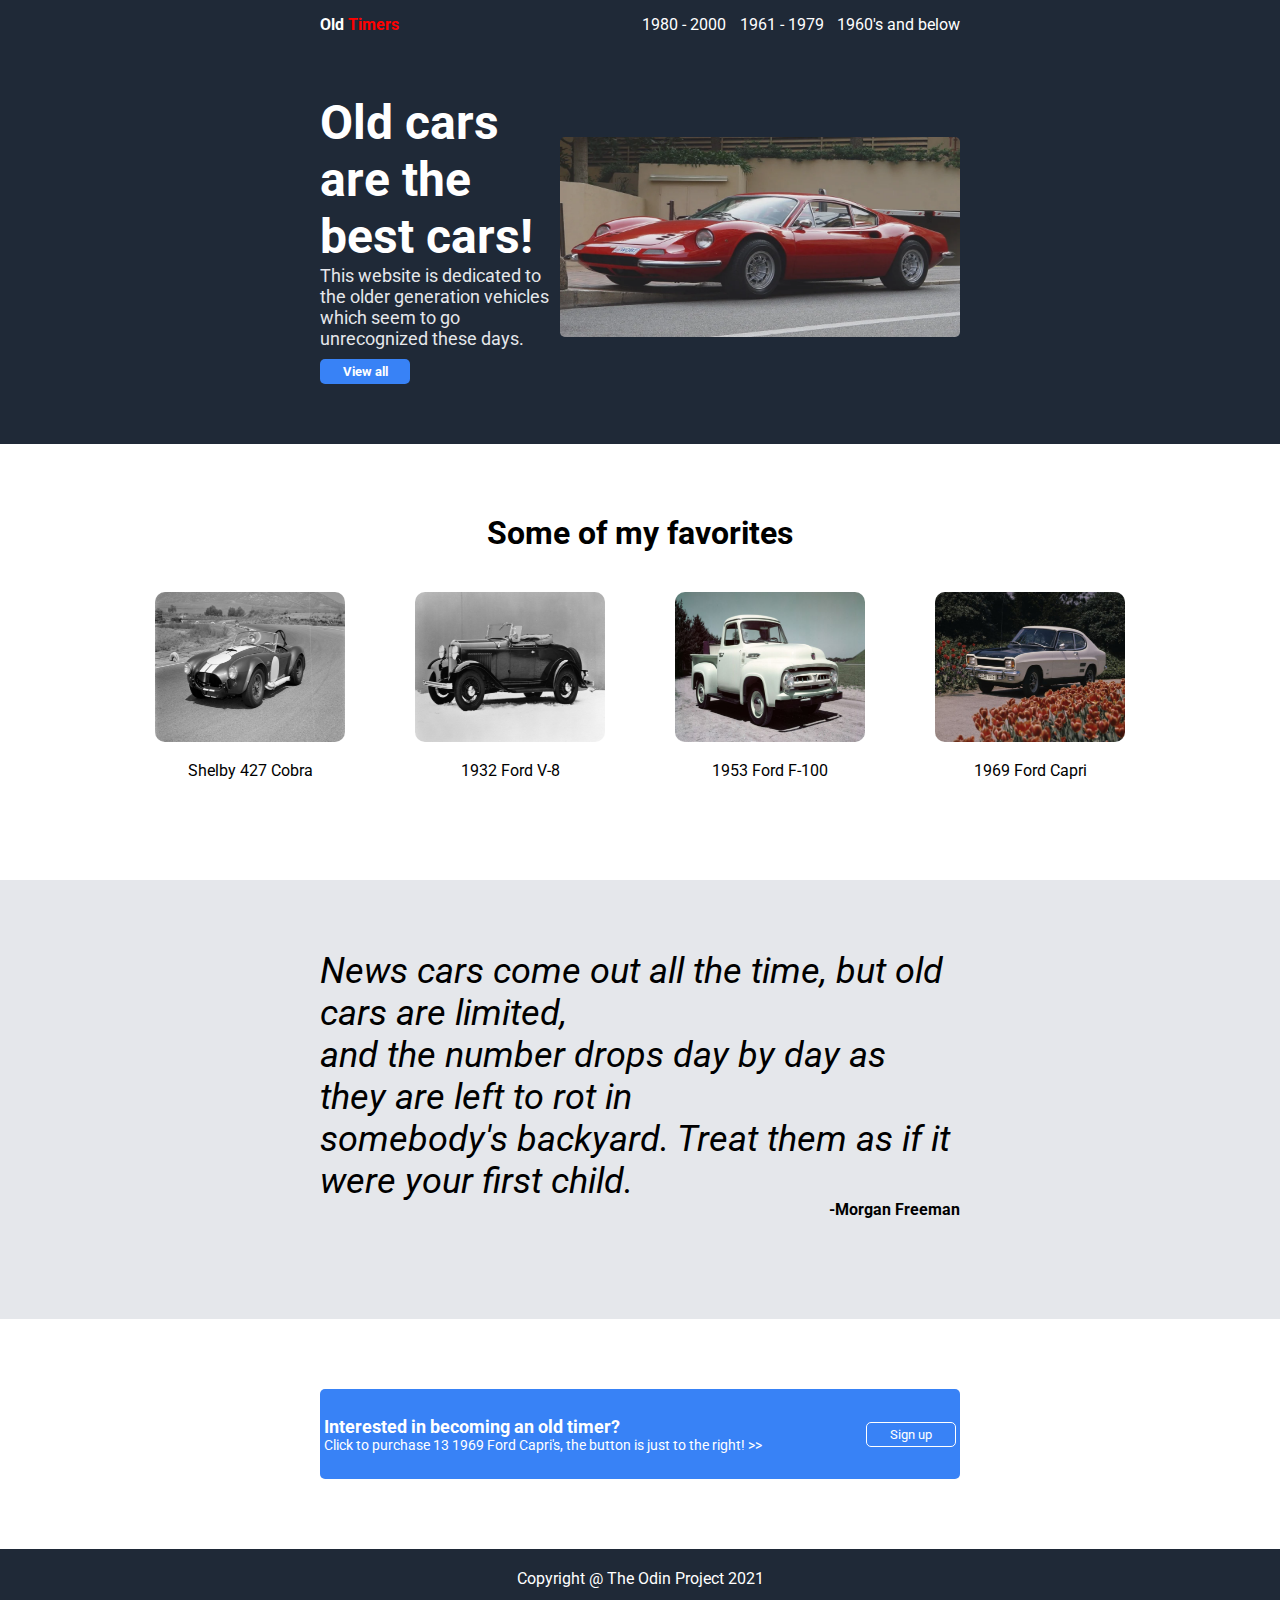
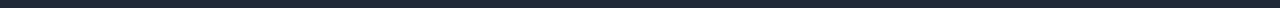
<file: index.html>
<!DOCTYPE html>
<html lang="en">
<head>
    <meta charset="UTF-8">
    <meta http-equiv="X-UA-Compatible" content="IE=edge">
    <meta name="viewport" content="width=device-width, initial-scale=1.0">
    <link rel="stylesheet" href="css/style.css">
    <title>Document</title>
</head>
<body>
    <header>
        <div class="center">
            <nav>
                <a href="#">Old <span id="logo">Timers</span></a>
                <ul>
                    <li><a href="#">1980 - 2000</a></li>
                    <li><a href="#">1961 - 1979</a></li>
                    <li><a href="#">1960's and below</a></li>
                </ul>
            </nav>
            <div class="hero">
                <div id="h-left">
                    <h1>Old cars are the<br>
                    best cars!</h1>
                    <p>This website is dedicated to the older generation vehicles<br>
                    which seem to go unrecognized these days.</p>
                    <button>View all</button>
                </div>
                <div id="h-right">
                    <div class="placeholder-img"></div>
                    <img src="images/car.png" alt="">
                </div>
            </div>
        </div>
    </header>
    <div id="sec-two">
        <div class="center">
            <h3>Some of my favorites</h3>
            <div id="icons">
                <div class="icon">
                    <img src="images/1965-shelby-cobra-427-photo-608795-s-original.jpg" alt="">
                    <p>Shelby 427 Cobra</p>
                </div>
                <div class="icon">
                    <img src="images/v8.jpg" alt="">
                    <p>1932 Ford V-8</p>
                </div>
                <div class="icon">
                    <img src="images/1953-ford-f-100-photo-608777-s-original.jpg" alt="">
                    <p>1953 Ford F-100</p>
                </div>
                <div class="icon">
                    <img src="images/1969-ford-capri-photo-608786-s-original.jpg" alt="">
                    <p>1969 Ford Capri</p>
                </div>
            </div>
        </div>
    </div>
    <div id="sec-three">
        <div class="center">
            <em>News cars come out all the time, but old cars are limited,<br>
            and the number drops day by day as they are left to rot in<br>
            somebody's backyard. Treat them as if it were your first child.</em>
            <p>-Morgan Freeman</p>
        </div>
    </div>
    <div id="sec-four">
        <div class="center">
            <div class="background">
                <div id="left">
                    <p class="cta">Interested in becoming an old timer?</p>
                    <p>Click to purchase 13 1969 Ford Capri's, the button is just to the right! >></p>
                </div>
                <button>Sign up</button>
            </div>
        </div>
    </div>
    <footer>
        <p class="center">Copyright @ The Odin Project 2021</p>
    </footer>
</body>
</html>
</file>
<file: css/style.css>
@import url('https://fonts.googleapis.com/css2?family=Montserrat:wght@500&family=Roboto:ital,wght@0,400;1,300&display=swap');

* {
    padding: 0;
    margin: 0;
    box-sizing: border-box;
    font-family: 'Roboto', sans-serif;
}

body {
    display: flex;
    height: 100vh;
    flex-direction: column;
    justify-content: space-between;
}

.center {
    width: 50%;
    margin: auto;
}

header {
    background-color: #1F2937;
    display: flex;
    flex-direction: column;
}

.hero {
    display: flex;
    align-items: center;
    justify-content: space-between;
    margin: 60px 0;
}

nav {
    display: flex;
    justify-content: space-between;
}

nav > a {
    text-decoration: none;
    color: white;
    font-weight: bold;
    margin-top: 15px;
}

nav #logo{
    color: red;
}

nav ul {
    display: flex;
    justify-content: space-between;
    list-style: none;
    flex-grow: 0.1;
    margin-top: 15px;
}

nav ul li a {
    color: white;
    text-decoration: none;
}

#h-left h1 {
    font-size: 48px;
    font-weight: bold;
    color: white;
}

#h-left p {
    font-size: 18px;
    color: #E5E7EB;
}

#h-left button {
    background-color: #3882F6;
    color: white;
    font-weight: bold;

    border: none;
    border-radius: 5px;
    
    margin-top: 10px;

    width: 90px;
    height: 25px;

    transition: 0.3s ease-in-out;
}


#h-right img {
    width: 400px;
    height: 200px;
    margin: 40px 0;
    border-radius: 5px;
}

#sec-two {
    text-align: center;
    padding: 70px 0px 100px 0;
}

#icons {
    display: flex;
    justify-content: center;
}

.icon {
    margin: 0 35px 0 35px;
}

.icon img {
    width: 190px;
    height: 150px;
    margin: 40px 0 15px 0;
    border-radius: 10px;
}

#sec-two h3 {
    font-size: 32px;
}

.placeholder-div {
    border: 3px solid blue;
    border-radius: 10px;
    margin: 40px 0 15px 0;
    width: 130px;
    height: 130px;
}

#sec-three {
    background-color: #E5E7EB;    
    padding: 70px 0px 100px 0;
}

#sec-three em {
    font-size: 36px;
}

#sec-three p {
    font-weight: bold;
    float: right;
    margin-top: 40px;
}

#sec-four {  
    padding: 70px 0px 70px 0;
}

.background {
    background-color: #3882F6;
    border-radius: 5px;

    display: flex;
    justify-content: space-evenly;
    align-items: center;
    width: 100%;
    height: 90px;
}

.background .cta {
    color: white;
    font-weight: bold;
    font-size: 18px;
}

.background p {
    color: white;
    font-size: 14px;
    margin-right: 100px;
}

.background button {
    border: 1px solid white;
    background-color: #3882F6;
    border-radius: 5px;
    width: 90px;
    height: 25px;
    color: white;
    transition: 0.3s ease-in-out;
}

#h-left button:hover, button:hover {
    cursor: pointer;
    background-color: #224f97;
    border: 1px solid white;
}

footer {
    background-color: #1F2937;
    color: white;
    text-align: center;
    padding: 20px 0px 20px 0;
}
</file>
